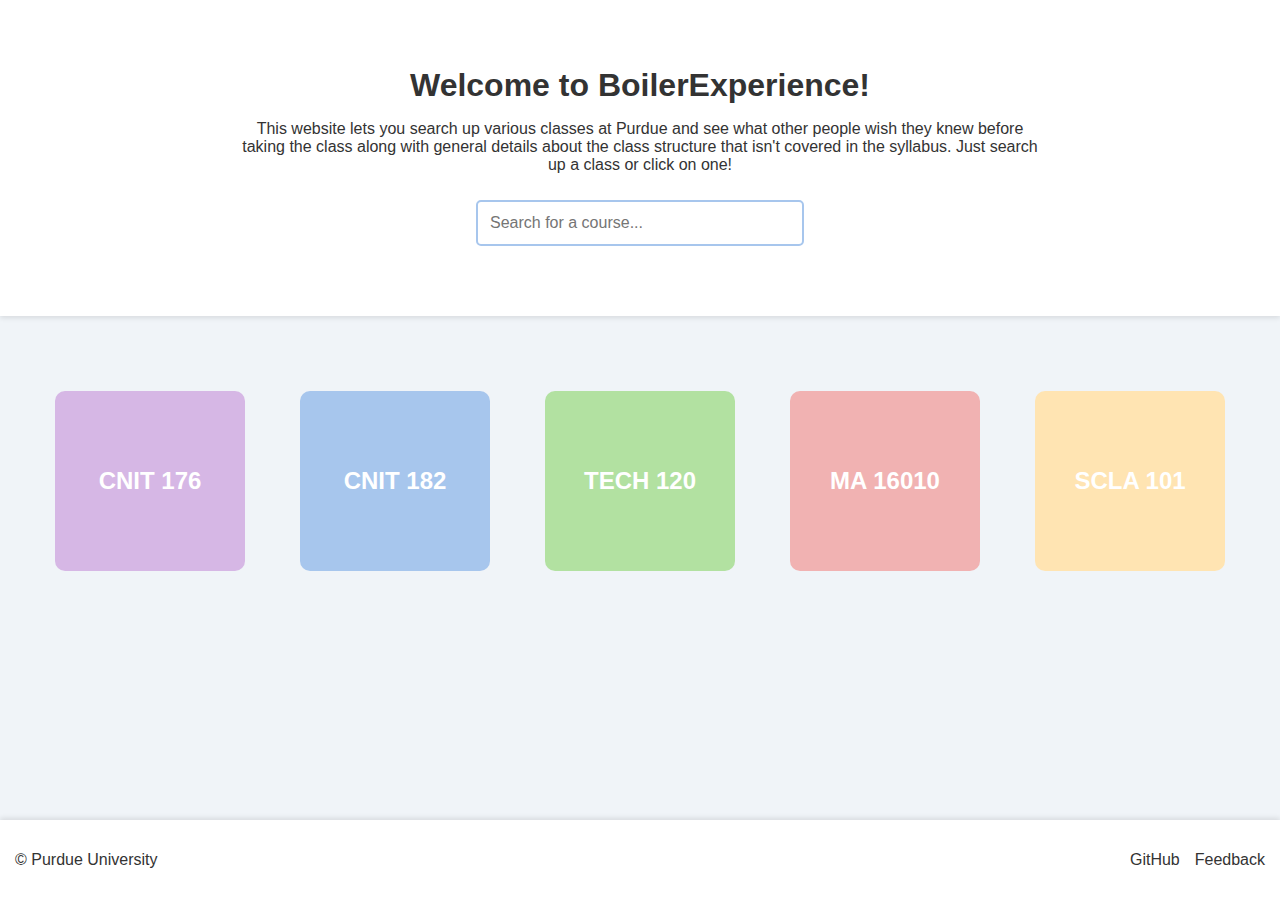
<file: index.html>
<!DOCTYPE html>
<html lang="en">
<head>
    <meta charset="UTF-8">
    <meta name="viewport" content="width=device-width, initial-scale=1.0">
    <link rel="stylesheet" href="styles.css">
    <title>BoilerExperience</title>
</head>
<body>
    <header>
        <section class="intro">
            <div class="intro-text">
                <h2>Welcome to BoilerExperience!</h2>
                <p>This website lets you search up various classes at Purdue and see what other people wish they knew before taking the class along with general details about the class structure 
                    that isn't covered in the syllabus. Just search up a class or click on one!</p>
            </div>
        </section>
        
        <div class="search-container">
            <input type="text" id="searchBar" placeholder="Search for a course..." onkeyup="filterCourses()">
        </div>
    </header>
    

    <main>
        <div class="container" id="courseContainer">
            <div class="course-box CNIT176">
                <a href="course1.html">CNIT 176</a>
            </div>
            <div class="course-box CNIT182">
                <a href="course2.html">CNIT 182</a>
            </div>
            <div class="course-box TECH120">
                <a href="course3.html">TECH 120</a>
            </div>
            <div class="course-box MA16010">
                <a href="course4.html">MA 16010</a>
            </div>
            <div class="course-box SCLA101">
                <a href="course5.html">SCLA 101</a>
            </div>
    </main>

    <footer>
        <div class="footer-content">
            <p>&copy; Purdue University</p>
            <div class="footer-links">
                <a href="https://github.com/your-repo" target="_blank">GitHub</a>
                <a href="feedback.html">Feedback</a>
            </div>
        </div>
    </footer>

    <script>
        function filterCourses() {
            const input = document.getElementById('searchBar').value.toLowerCase();
            const courses = document.getElementsByClassName('course-box');

            for (let i = 0; i < courses.length; i++) {
                const courseName = courses[i].textContent.toLowerCase();
                courses[i].style.display = courseName.includes(input) ? '' : 'none';
            }
        }

    </script>
</body>
</html>
</file>
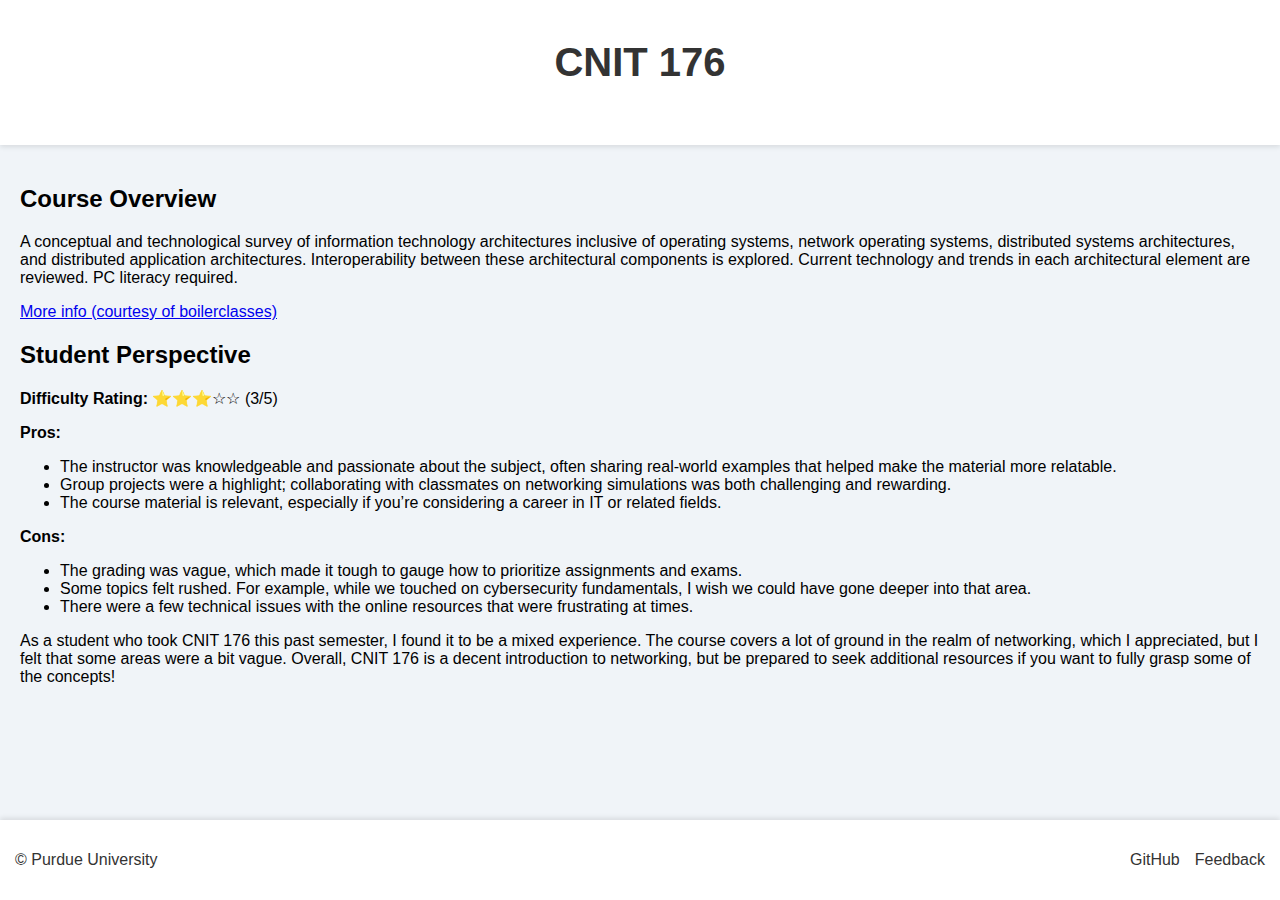
<file: course1.html>
<!DOCTYPE html>
<html lang="en">
<head>
    <meta charset="UTF-8">
    <meta name="viewport" content="width=device-width, initial-scale=1.0">
    <link rel="stylesheet" href="styles.css">
    <title>CNIT 176 - Course Details</title>
</head>
<body>
    <header>
        <h1>CNIT 176</h1>
    </header>

    <main>
        <section class="course-description">
            <h2>Course Overview</h2>
            <p>A conceptual and technological survey of information technology architectures inclusive of operating systems, network operating systems, distributed systems architectures, 
                and distributed application architectures. Interoperability between these architectural components is explored. Current technology and trends in each architectural element are reviewed. 
                PC literacy required.</p>
            <a href="https://boilerclasses.com/detail/CNIT17600InformationTechnologyArchitectures?q=cnit+17"> More info (courtesy of boilerclasses) </a>
        </section>

        <section class="student-experience">
            <h2>Student Perspective</h2>
            <p><strong>Difficulty Rating:</strong> ⭐️⭐️⭐️☆☆ (3/5)</p>
            <p><strong>Pros:</strong></p>
            <ul>
                <li>The instructor was knowledgeable and passionate about the subject, often sharing real-world examples that helped make the material more relatable.</li>
                <li>Group projects were a highlight; collaborating with classmates on networking simulations was both challenging and rewarding.</li>
                <li>The course material is relevant, especially if you’re considering a career in IT or related fields.</li>
            </ul>
            <p><strong>Cons:</strong></p>
            <ul>
                <li>The grading was vague, which made it tough to gauge how to prioritize assignments and exams.</li>
                <li>Some topics felt rushed. For example, while we touched on cybersecurity fundamentals, I wish we could have gone deeper into that area.</li>
                <li>There were a few technical issues with the online resources that were frustrating at times.</li>
            </ul>
            <p>As a student who took CNIT 176 this past semester, I found it to be a mixed experience. The course covers a lot of ground in the realm of networking, which I appreciated, but I felt that some areas were a bit vague.
            Overall, CNIT 176 is a decent introduction to networking, but be prepared to seek additional resources if you want to fully grasp some of the concepts!</p>
        </section>
    </main>

    <footer>
        <div class="footer-content">
            <p>&copy; Purdue University</p>
            <div class="footer-links">
                <a href="https://github.com/your-repo" target="_blank">GitHub</a>
                <a href="feedback.html">Feedback</a>
            </div>
        </div>
    </footer>
</body>
</html>
</file>
<file: styles.css>
html, body {
    height: 100%;
    margin: 0;
}

body {
    display: flex;
    flex-direction: column;
    font-family: 'Arial', sans-serif;
    background-color: #f0f4f8; 
    padding: 0;
    overflow-x: hidden; 
}

header {
    background-color: #ffffff; 
    color: #333; 
    padding-bottom: 60px;
    text-align: center;
    box-shadow: 0 2px 5px rgba(0, 0, 0, 0.1);
    display: flex;
    flex-direction: column;
    align-items: center;
}

.title-container {
    margin-bottom: 10px;
}

h1 {
    padding-top: 40px;
    margin: 0;
    font-size: 2.5em;
    font-weight: bold;
    text-align: center;
}

.search-container {
    margin: -30px 0 10px;
    display: flex; 
    justify-content: center; 
}

input[type="text"] {
    padding: 12px;
    width: 300px;
    max-width: 100%; 
    border: 2px solid #A7C6ED; 
    border-radius: 5px;
    font-size: 1em;
    color: #333;
}

main {
    flex: 1; 
    padding: 20px;
}

.intro {
    display: flex; 
    align-items: center; 
    justify-content: center; 
    margin: 40px 0;
    text-align: left; 
    max-width: 800px; 
    text-align: center;
}

.intro h2 {
    font-size: 2em;
    margin-bottom: 10px;
    text-align: center;
}

.container {
    max-width: 1200px; 
    margin: 40px auto; 
    text-align: center;
    display: grid; 
    grid-template-columns: repeat(auto-fill, minmax(220px, 1fr));
    gap: 25px; 
}

.course-box {
    display: flex;
    justify-content: center;
    align-items: center;
    height: 180px; 
    margin: 15px;
    border-radius: 10px; 
    text-decoration: none;
    color: #fff;
    font-size: 1.5em; 
    font-weight: bold;
    transition: transform 0.3s, box-shadow 0.3s;
}

.course-box:hover {
    transform: translateY(-5px); 
    box-shadow: 0 6px 15px rgba(0, 0, 0, 0.2);
}

.CNIT176 { background-color: #D6B7E5; } 
.CNIT182 { background-color: #A7C6ED; } 
.TECH120 { background-color: #B2E1A1; } 
.MA16010 { background-color: #F1B2B2; }
.SCLA101 { background-color: #FFE4B2; } 

.course-box a {
    color: #fff;
    text-decoration: none;
}

footer {
    background-color: #ffffff; 
    color: #333; 
    text-align: center;
    padding: 15px;
    box-shadow: 0 -2px 5px rgba(0, 0, 0, 0.1);
}

.footer-content {
    display: flex;
    justify-content: space-between;
    align-items: center;
}

.footer-links {
    display: flex;
    gap: 15px; 
}

.footer-links a {
    color: #333;
    text-decoration: none;
}
</file>
